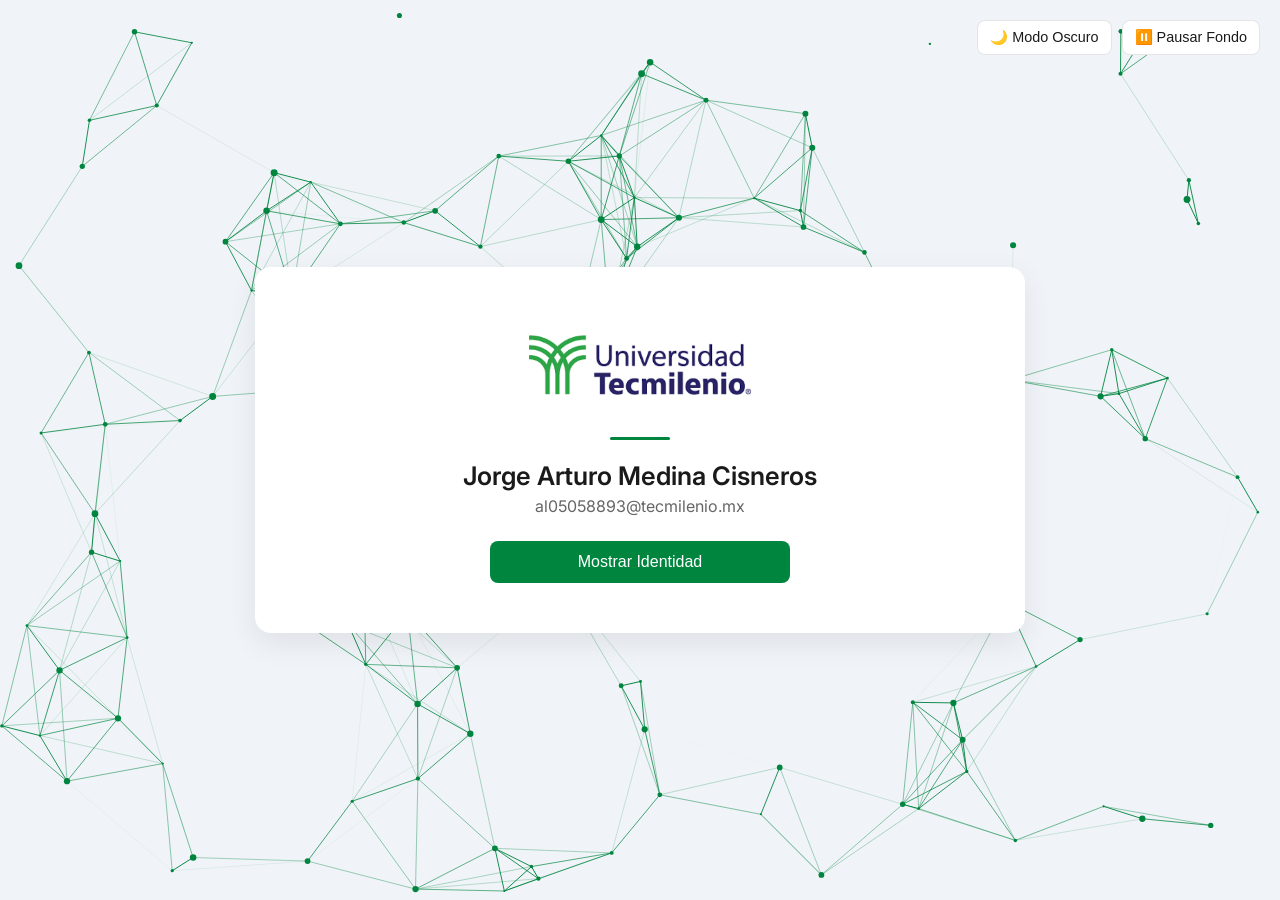
<file: index.html>
<!DOCTYPE html>
<html lang="es">
<head>
    <meta charset="UTF-8">
    <meta name="viewport" content="width=device-width, initial-scale=1.0">
    <title>Perfil | Tecmilenio</title>
    <link rel="stylesheet" href="style.css">
</head>
<body>
    <canvas id="lienzo-interactivo"></canvas>

    <div class="controles">
        <button id="btn-tema" class="btn-control">🌙 Modo Oscuro</button>
        <button id="btn-animacion" class="btn-control">⏸️ Pausar Fondo</button>
    </div>

    <div class="contenedor-perfil">
        <img src="logo.png" alt="Logo Tecmilenio" class="logo" onerror="this.src='https://via.placeholder.com/220x80?text=Logo+Tecmilenio'">
        
        <div class="linea-decorativa"></div>
        
        <h1 class="nombre">Jorge Arturo Medina Cisneros</h1>
        <p class="correo">al05058893@tecmilenio.mx</p>

        <button id="btn-revelar" class="btn-principal">Mostrar Identidad</button>

        <div id="info-extra" class="oculto">
            <img src="login.png" alt="Mi Personaje" class="foto-personaje">
            <p class="matricula">Matrícula: <strong>al05058893</strong></p>
        </div>
    </div>

    <script src="script.js"></script>
</body>
</html>
</file>
<file: style.css>
@import url('https://fonts.googleapis.com/css2?family=Inter:wght@400;600&display=swap');

:root {
    --bg-color: #f0f4f8; /* Un poco más gris para que la tarjeta blanca resalte */
    --card-bg: #ffffff;
    --text-main: #1a1a1a;
    --text-sec: #666666;
    --accent: #00853f;
}

[data-tema="oscuro"] {
    --bg-color: #0f172a; /* Azul muy oscuro y moderno */
    --card-bg: #1e293b;
    --text-main: #f8fafc;
    --text-sec: #94a3b8;
    --accent: #10b981; 
}

body {
    margin: 0;
    padding: 0;
    width: 100vw; /* Obliga a usar el 100% del ancho del monitor */
    height: 100vh; /* Obliga a usar el 100% del alto del monitor */
    font-family: 'Inter', sans-serif;
    background-color: var(--bg-color);
    display: flex;
    justify-content: center;
    align-items: center;
    color: var(--text-main);
    transition: background-color 0.3s ease;
    overflow: hidden; 
    position: relative; /* Fundamental para que el fondo se posicione bien */
}

/* Borra el #fondo-interactivo y pega esto: */
#lienzo-interactivo {
    position: absolute;
    top: 0;
    left: 0;
    width: 100vw;
    height: 100vh;
    z-index: 0;
    pointer-events: none; /* Esto permite que los clics traspasen el fondo y lleguen a tus botones */
}

.controles {
    position: absolute;
    top: 20px;
    right: 20px;
    display: flex;
    gap: 10px;
    z-index: 2;
}

.btn-control {
    background: var(--card-bg);
    color: var(--text-main);
    border: 1px solid rgba(0,0,0,0.1);
    padding: 8px 12px;
    border-radius: 8px;
    cursor: pointer;
    font-size: 0.9rem;
    transition: all 0.3s;
}

.btn-control:hover {
    transform: translateY(-2px);
}

/* Tarjeta principal con ancho de escritorio */
.contenedor-perfil {
    background: var(--card-bg);
    padding: 50px 60px;
    border-radius: 16px;
    box-shadow: 0 10px 30px rgba(0, 0, 0, 0.08);
    text-align: center;
    max-width: 650px; /* <--- Ampliado para PC */
    width: 90%;
    z-index: 1;
    transition: transform 0.3s ease, background-color 0.3s ease;
}

.logo {
    max-width: 250px;
    height: auto;
    margin-bottom: 20px;
}

.linea-decorativa {
    width: 60px;
    height: 3px;
    background-color: var(--accent);
    margin: 0 auto 20px auto;
    border-radius: 2px;
}

.nombre { font-size: 1.6rem; font-weight: 600; margin: 0 0 5px 0; }
.correo { font-size: 1rem; color: var(--text-sec); margin: 0 0 25px 0; }

.btn-principal {
    background-color: var(--accent);
    color: white;
    border: none;
    padding: 12px 24px;
    border-radius: 8px;
    font-size: 1rem;
    cursor: pointer;
    transition: background-color 0.3s, transform 0.2s;
    width: 100%;
    max-width: 300px; /* Evita que el botón se estire demasiado */
    margin: 0 auto;
    display: block;
}

.btn-principal:hover {
    background-color: #006b33;
    transform: scale(1.02);
}

.oculto { display: none !important; }

/* Diseño lado a lado para la foto y la matrícula */
.visible { 
    display: flex; 
    align-items: center; 
    justify-content: center;
    gap: 30px;
    animation: aparecer 0.5s ease forwards; 
    margin-top: 30px;
    padding-top: 30px;
    border-top: 1px solid rgba(0,0,0,0.05);
}

[data-tema="oscuro"] .visible {
    border-top: 1px solid rgba(255,255,255,0.05);
}

@keyframes aparecer {
    from { opacity: 0; transform: translateY(-10px); }
    to { opacity: 1; transform: translateY(0); }
}

.foto-personaje {
    width: 120px;
    height: 120px;
    border-radius: 16px;
    object-fit: cover;
    border: 3px solid var(--accent);
}

.matricula { font-size: 1.2rem; text-align: left; }
</file>
